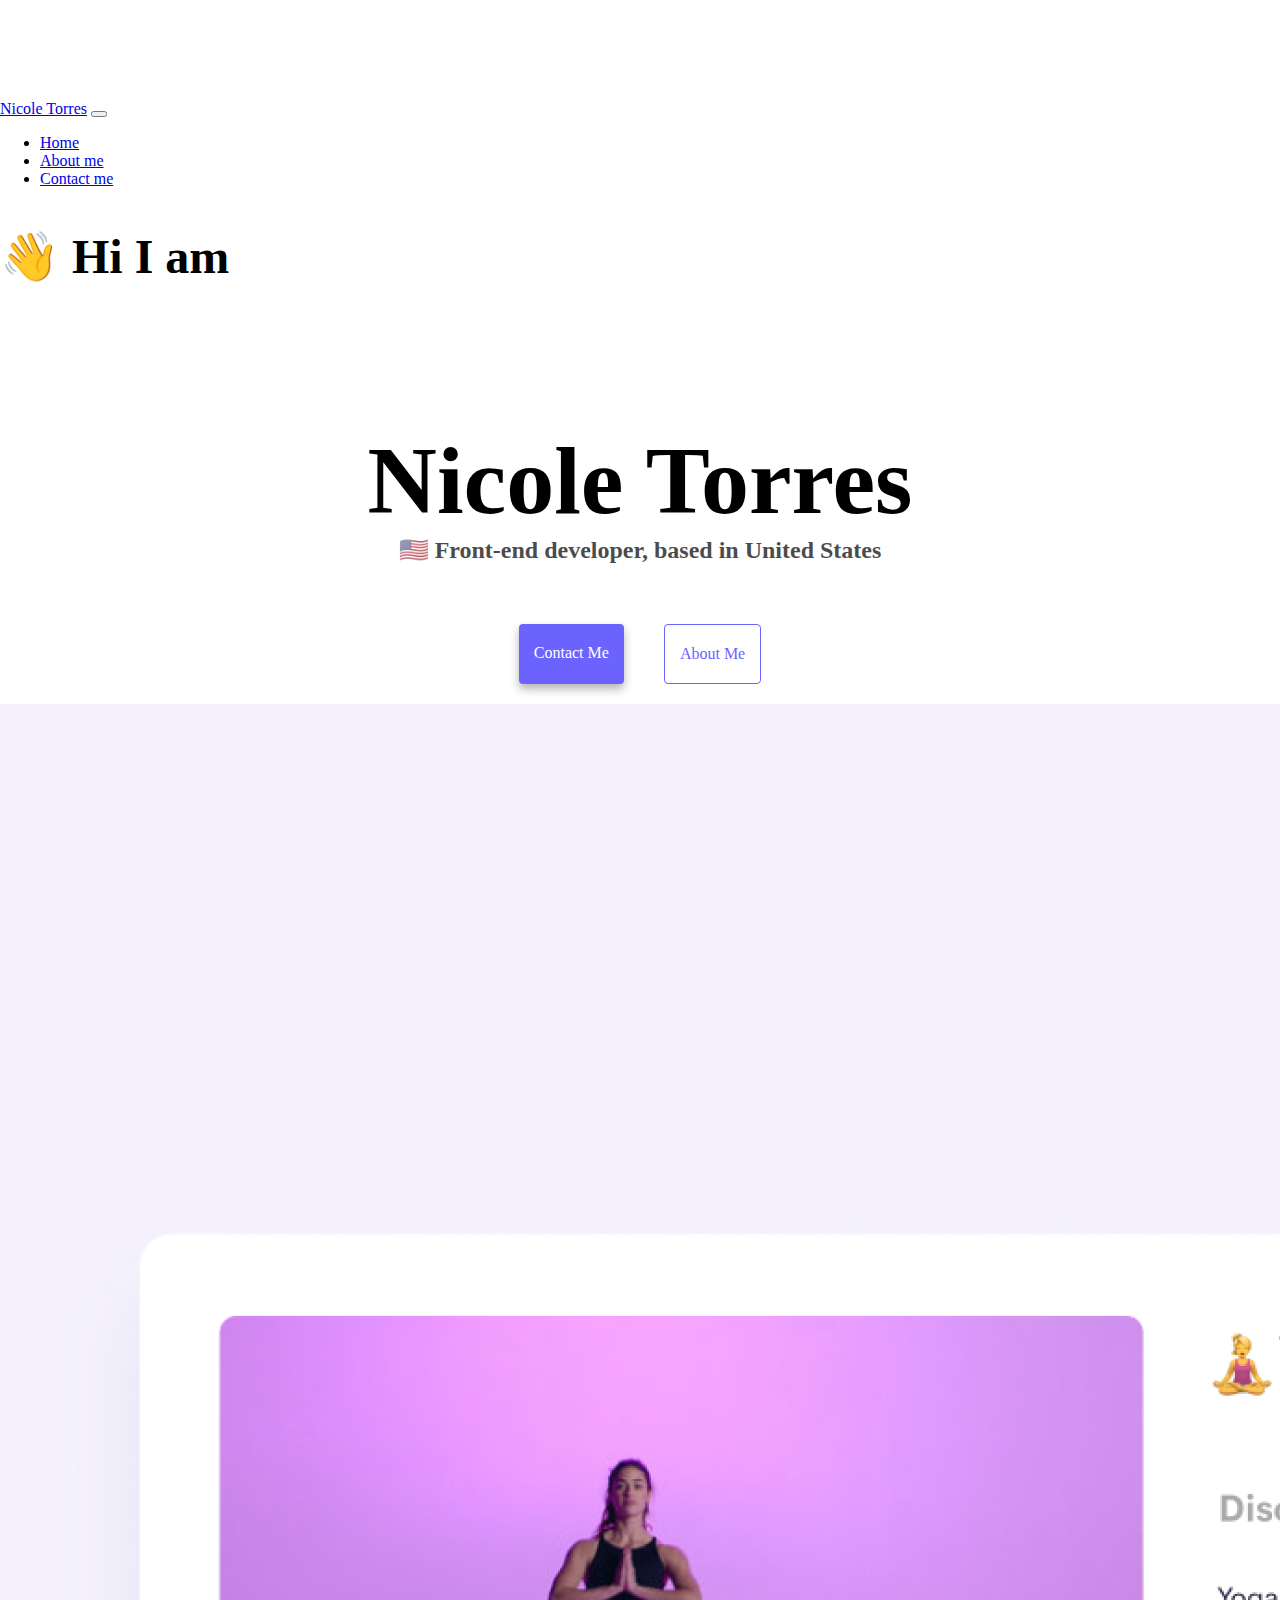
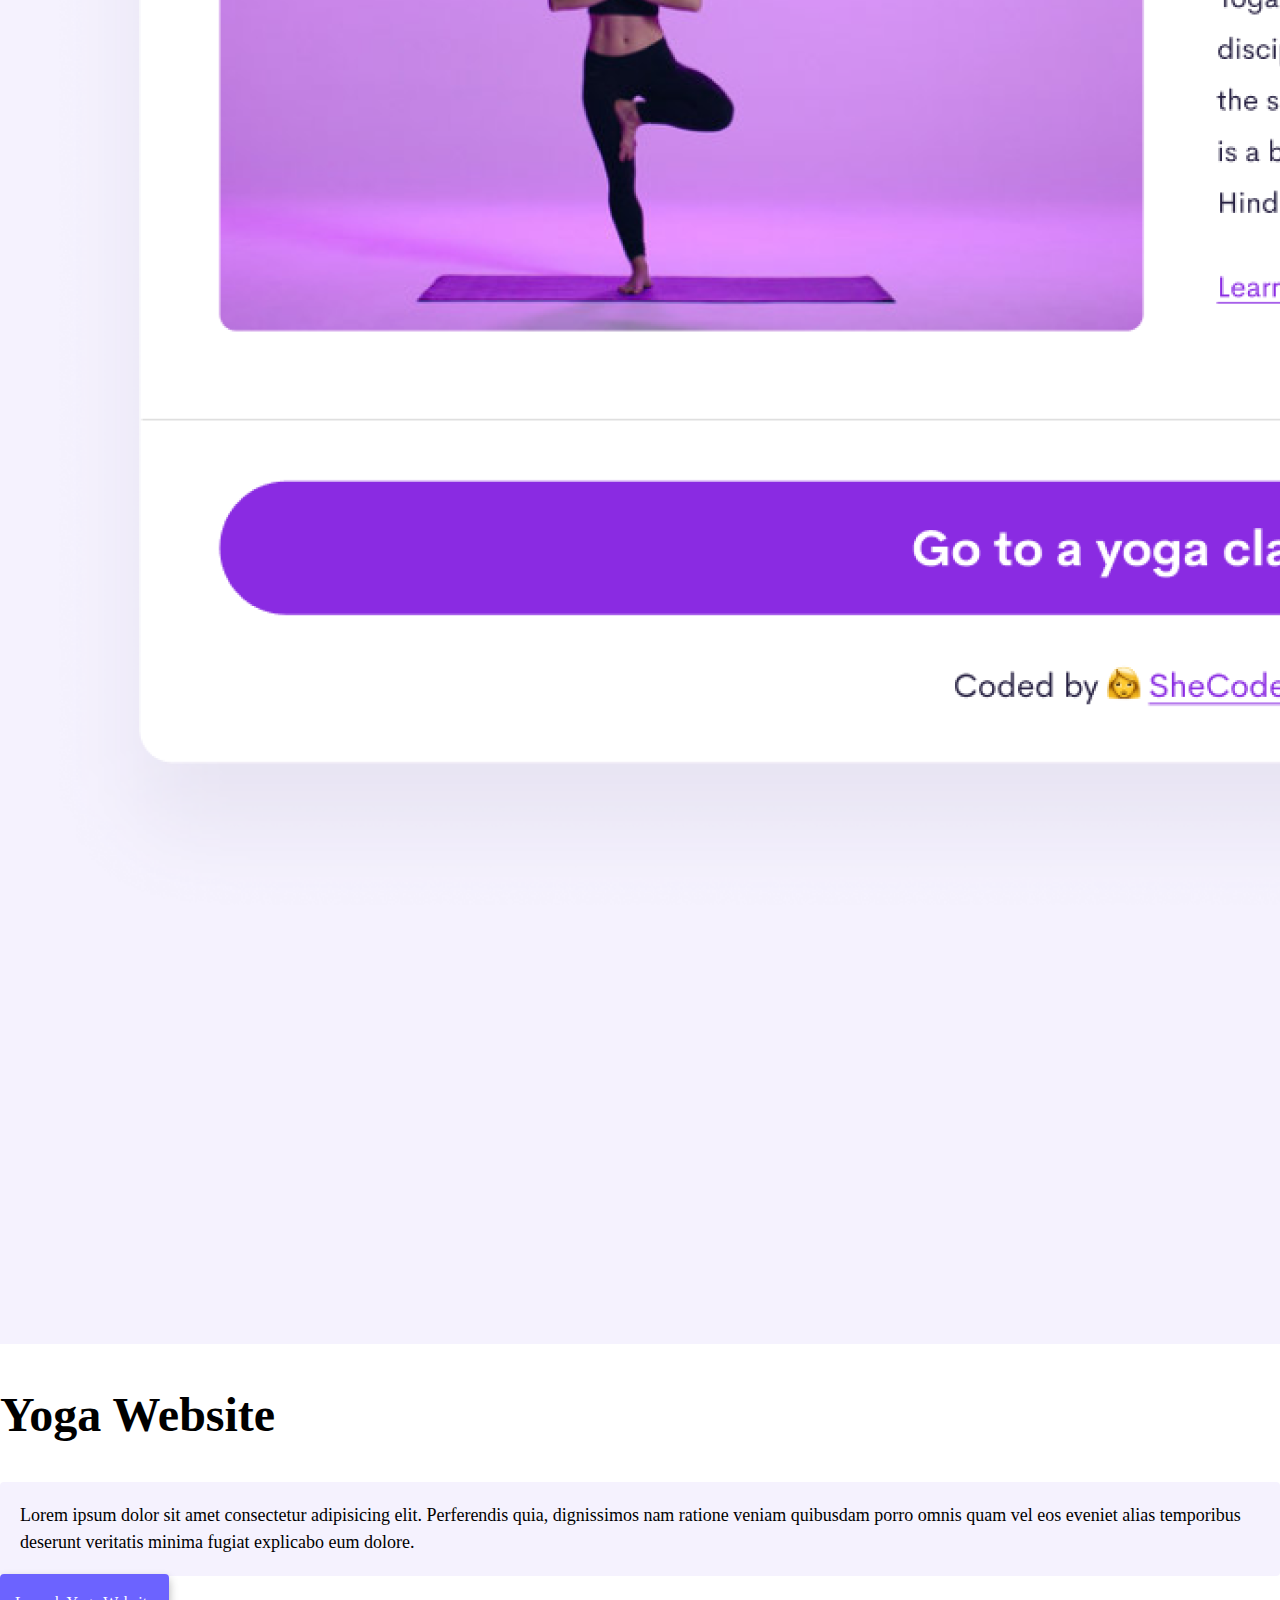
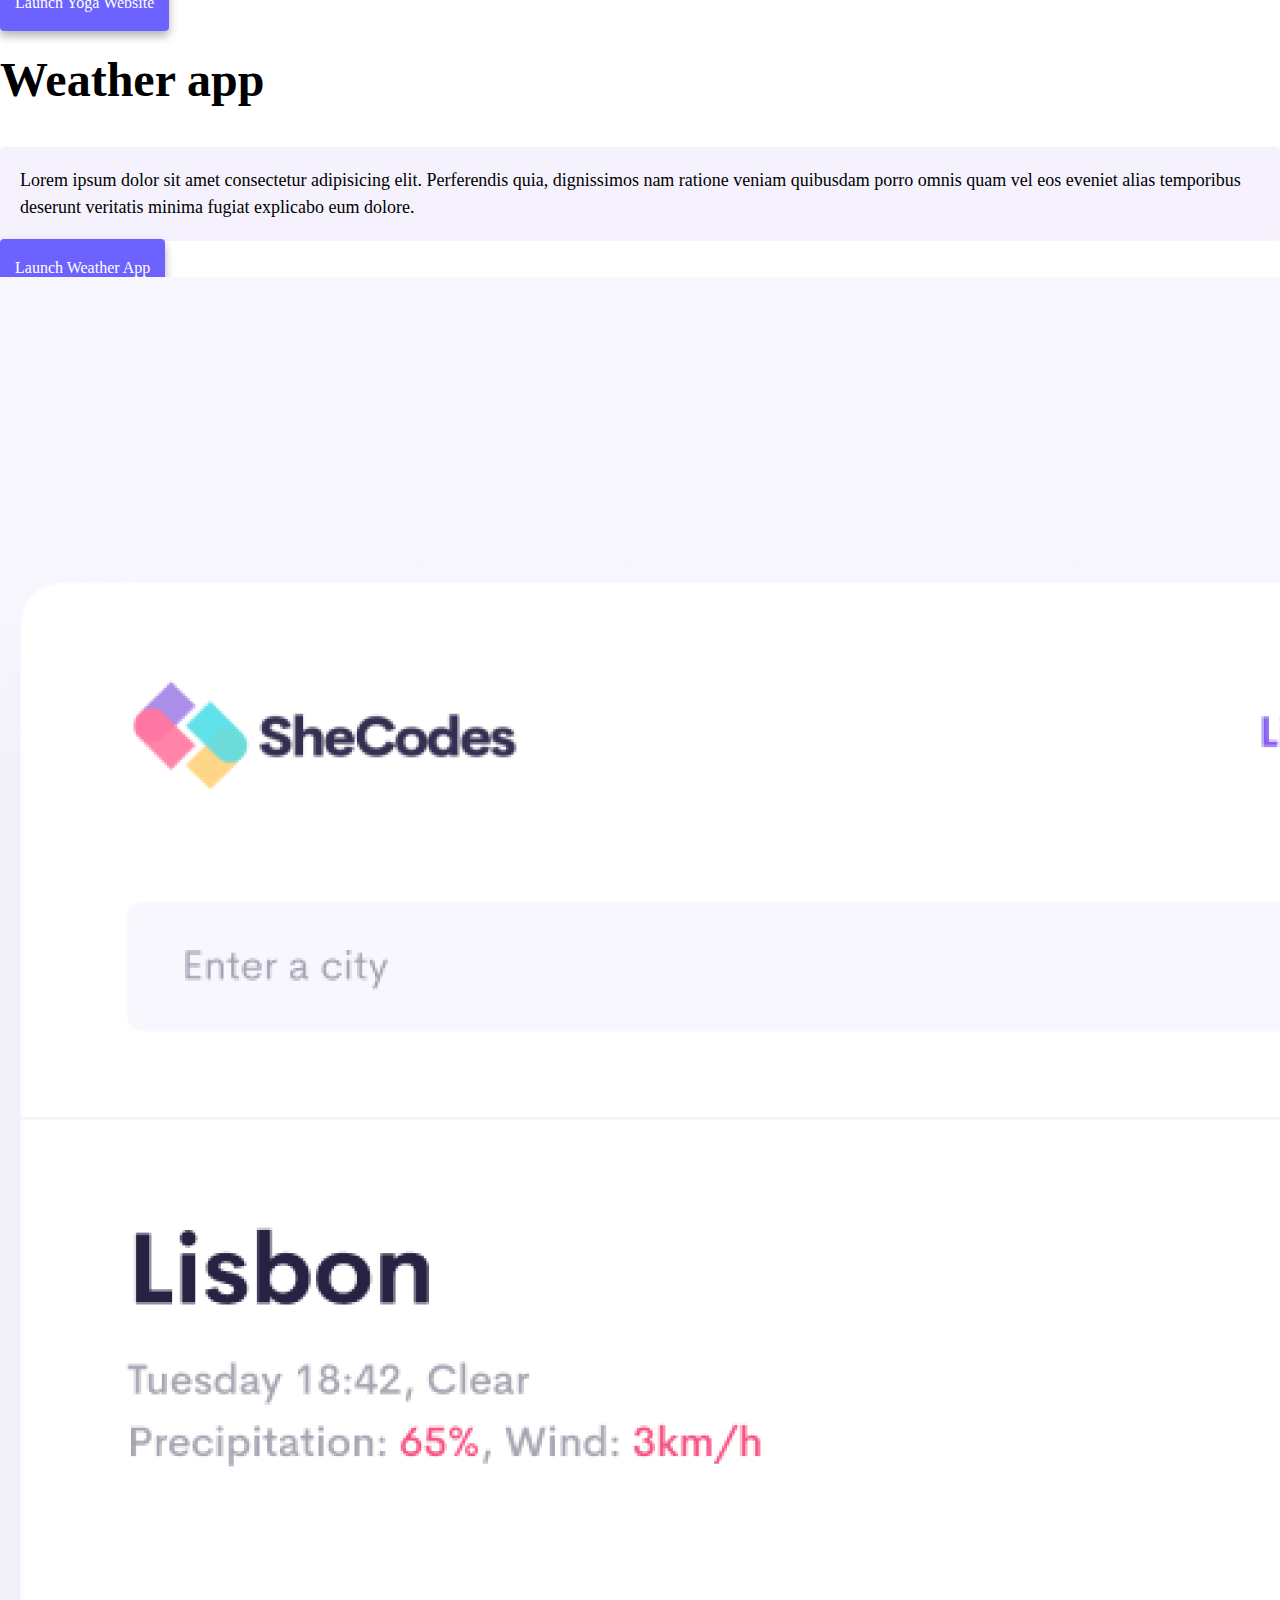
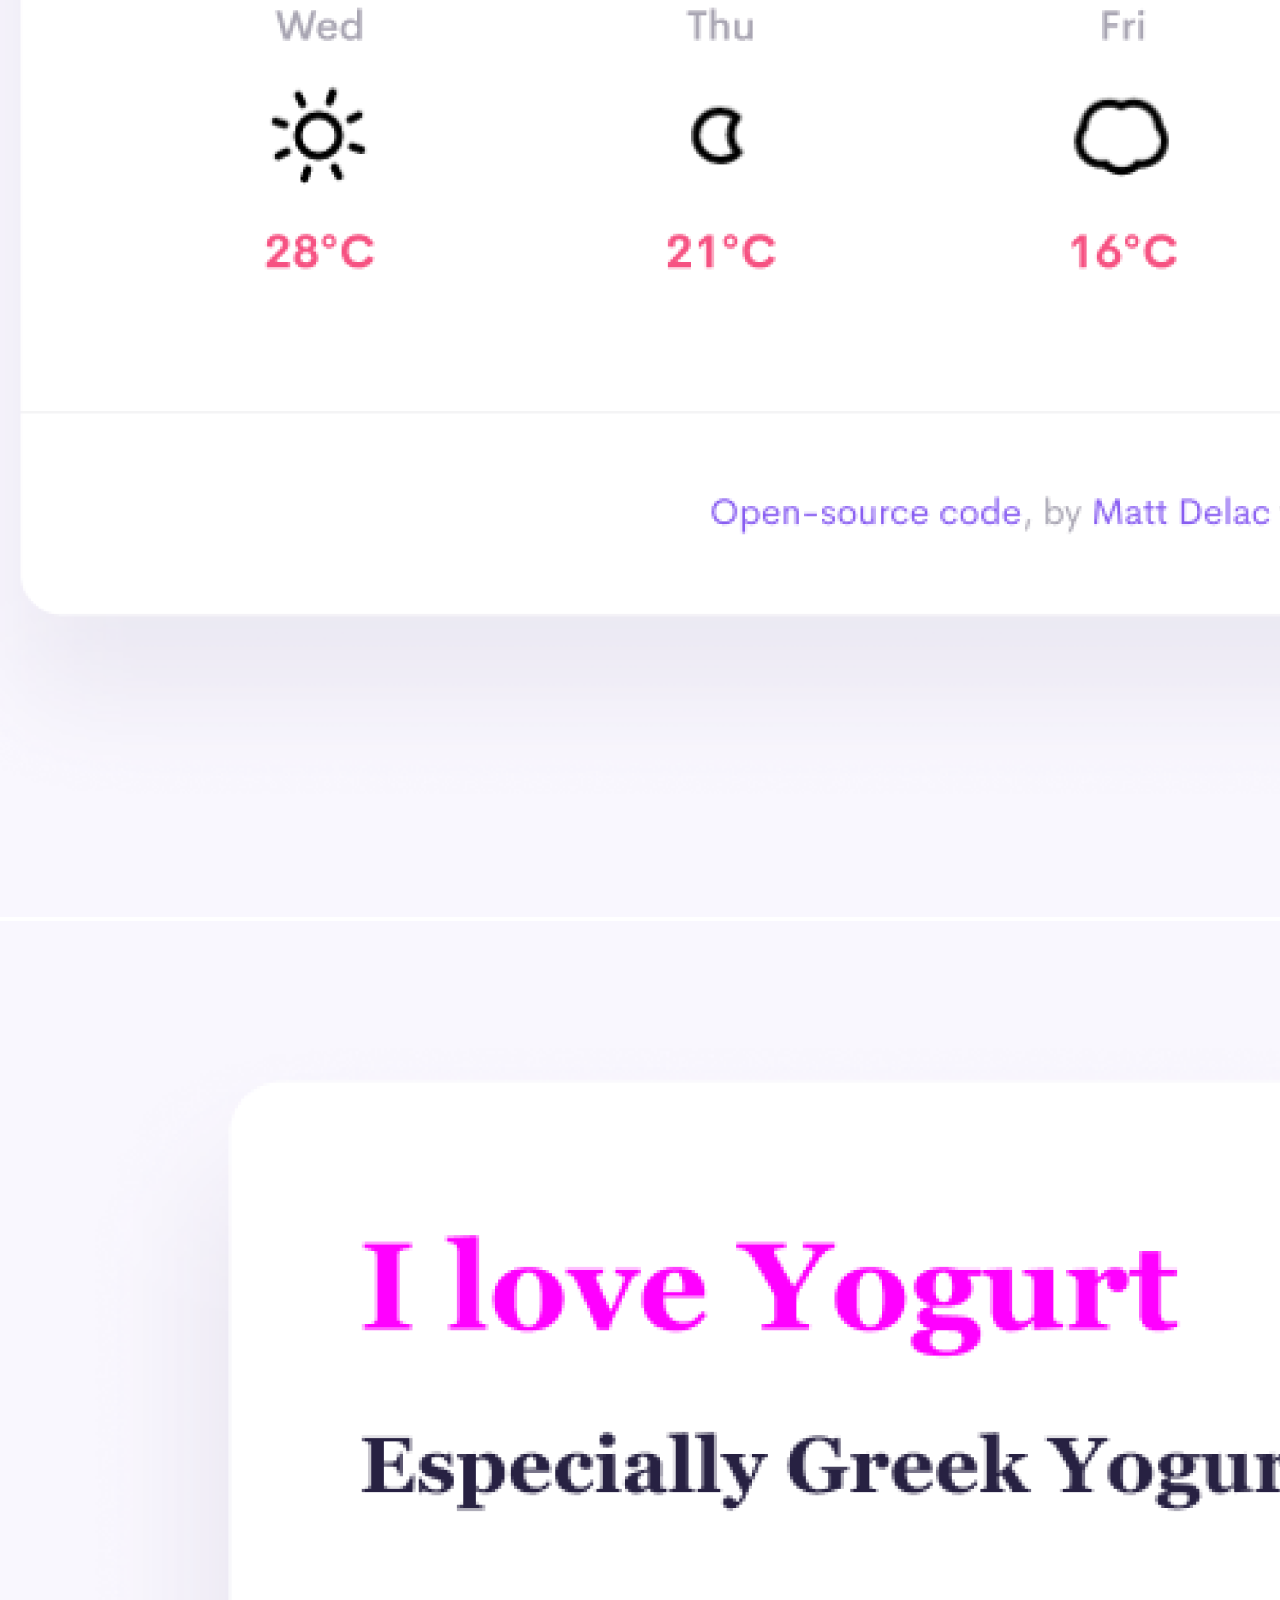
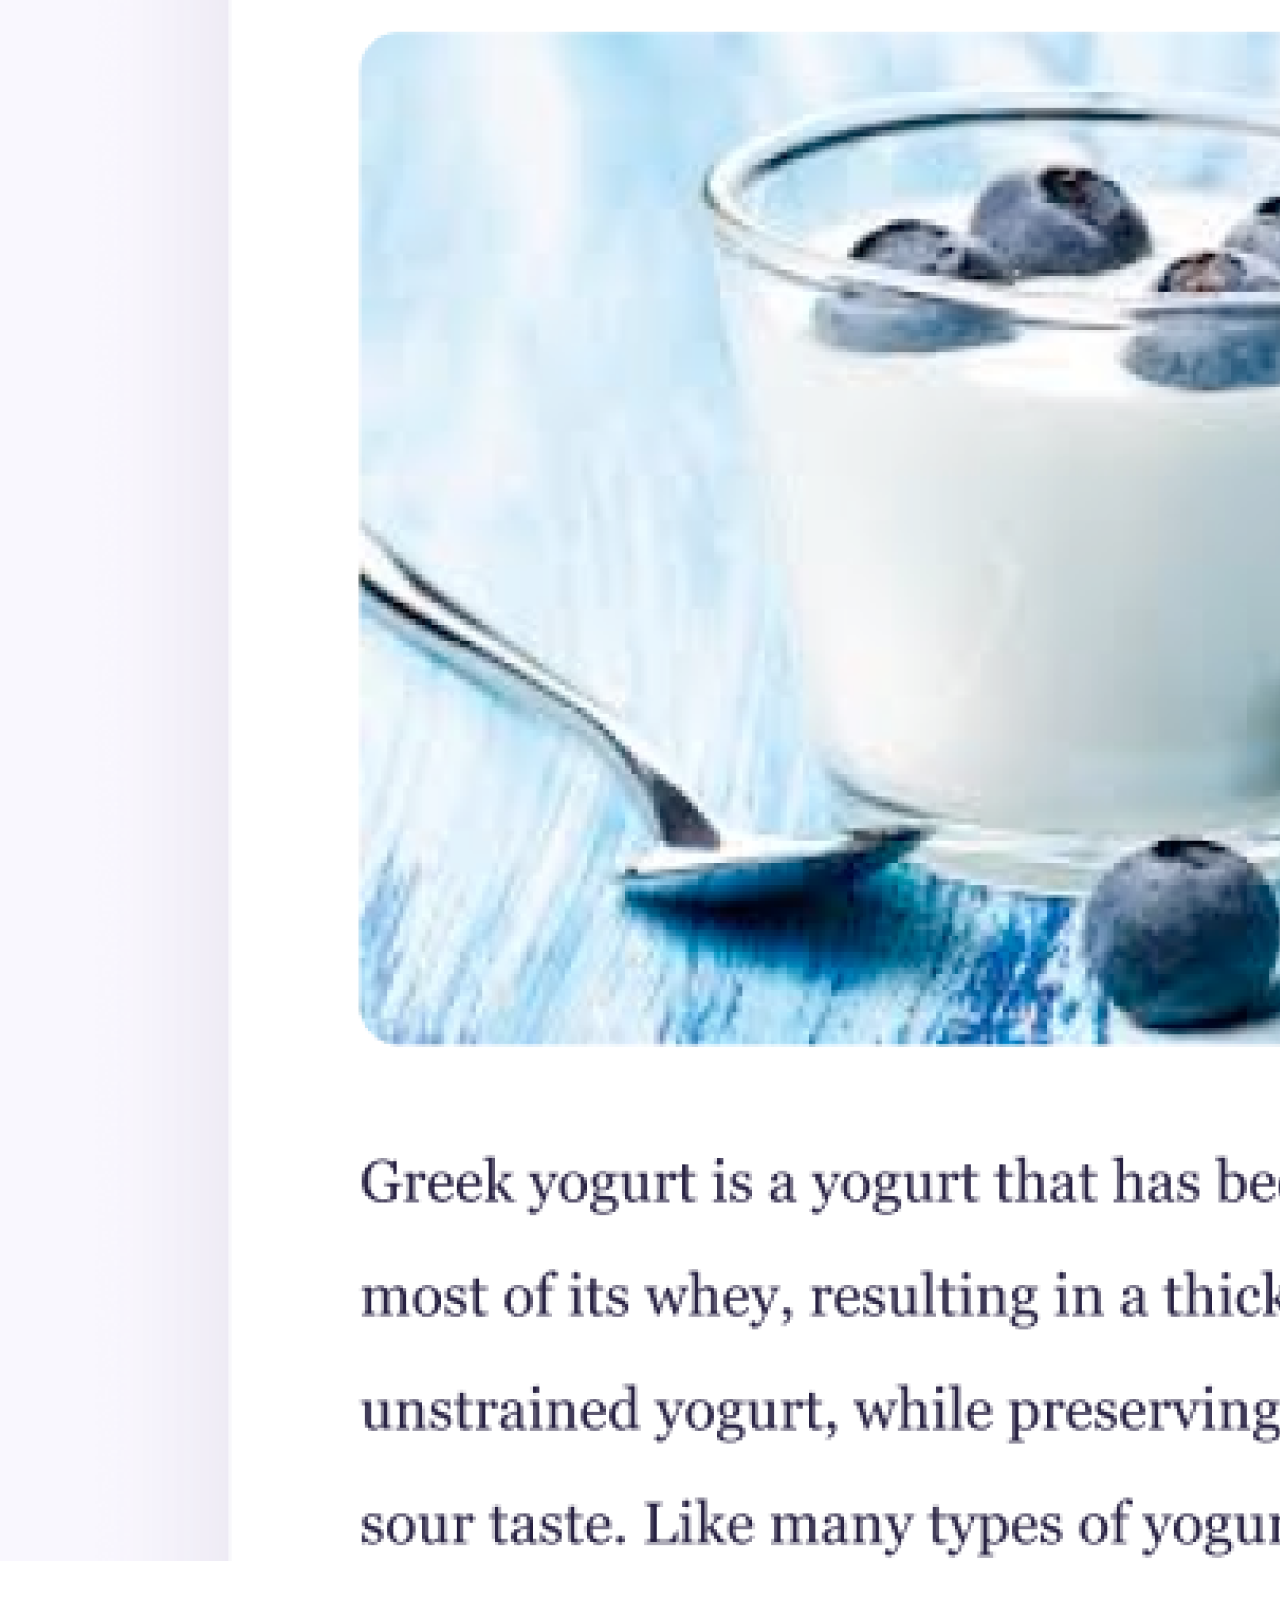
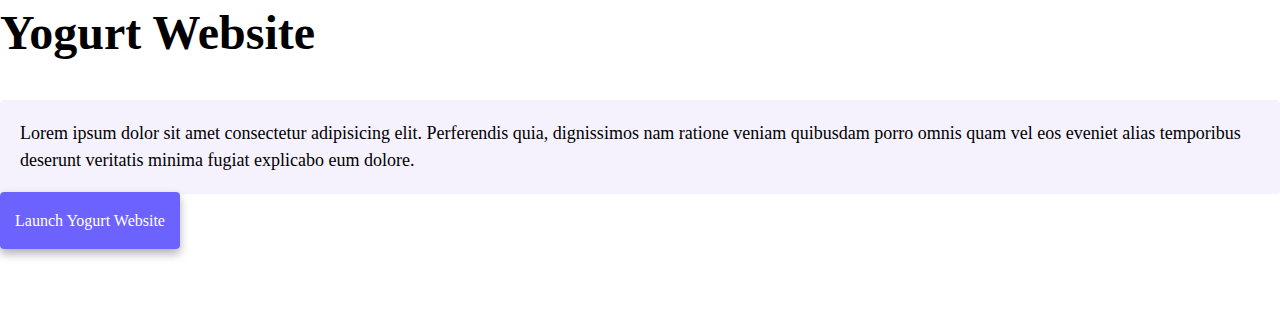
<file: index.html>
<!DOCTYPE html>
<html lang="en">
  <head>
    <meta charset="UTF-8" />
    <meta
      name="description"
      content="Nicole is a Front-End Developer based in United States, Check out her work for job Inquiries "
    />
    <meta http-equiv="X-UA-Compatible" content="IE=edge" />
    <meta name="viewport" content="width=device-width, initial-scale=1.0" />
    <link rel="stylesheet" href="/css/styles.css" />
    <link
      href="https://cdn.jsdelivr.net/npm/bootstrap@5.3.0-alpha2/dist/css/bootstrap.min.css"
      rel="stylesheet"
      integrity="sha384-aFq/bzH65dt+w6FI2ooMVUpc+21e0SRygnTpmBvdBgSdnuTN7QbdgL+OapgHtvPp"
      crossorigin="anonymous"
    />
    <script
      src="https://cdn.jsdelivr.net/npm/bootstrap@5.0.0-beta2/dist/js/bootstrap.bundle.min.js"
      integrity="sha384-b5kHyXgcpbZJO/tY9Ul7kGkf1S0CWuKcCD38l8YkeH8z8QjE0GmW1gYU5S9FOnJ0"
      crossorigin="anonymous"
    ></script>
    <title>Front-End Developer:Nicole Torres</title>
  </head>
  <body>
    <nav class="navbar navbar-expand-lg navbar-light bg-light fixed-top p-1">
      <div class="container">
        <a class="navbar-brand" href="/" title="About Nicole">Nicole Torres</a>
        <button
          class="navbar-toggler"
          type="button"
          data-bs-toggle="collapse"
          data-bs-target="#navbarNav"
          aria-controls="navbarNav"
          aria-expanded="false"
          aria-label="Toggle navigation"
        >
          <span class="navbar-toggler-icon"></span>
        </button>
        <div class="collapse navbar-collapse" id="navbarNav">
          <ul class="navbar-nav">
            <li class="nav-item">
              <a
                class="nav-link active"
                aria-current="page"
                href="/"
                title="About Nicole Homepage"
                >Home</a
              >
            </li>
            <li class="nav-item">
              <a class="nav-link" href="/about.html" title="About Nicole"
                >About me</a
              >
            </li>
            <li class="nav-item">
              <a
                class="nav-link"
                href="/about.html#contact"
                title="Contact Nicole"
                >Contact me</a
              >
            </li>
          </ul>
        </div>
      </div>
    </nav>
    <h2>👋 Hi I am</h2>
    <h1>Nicole Torres</h1>
    <h3>🇺🇸 Front-end developer, based in United States</h3>
    <div class="navigation-links mb-5">
      <a href="/about.html" class="primary-link" title="Contact Nicole "
        >Contact me</a
      >
      <a href="/about.html" class="secondary-link" title="About Nicole"
        >About me</a
      >
    </div>
    <div class="container">
      <div class="row">
        <div class="col-sm-6">
          <img
            src="/images/yoga.png"
            class="img-fluid rounded d-none d-sm-block"
            alt="yoga app"
          />
        </div>
        <div class="col-md-6">
          <h2 class="mb-3">Yoga Website</h2>
          <p>
            Lorem ipsum dolor sit amet consectetur adipisicing elit. Perferendis
            quia, dignissimos nam ratione veniam quibusdam porro omnis quam vel
            eos eveniet alias temporibus deserunt veritatis minima fugiat
            explicabo eum dolore.
          </p>
          <div class="mt-5">
            <a href="#" class="primary-link project-link" title="Yoga Website"
              >Launch Yoga Website</a
            >
          </div>
        </div>
      </div>

      <div class="row mt-5">
        <div class="col-md-6">
          <h2 class="mb-3">Weather app</h2>
          <p>
            Lorem ipsum dolor sit amet consectetur adipisicing elit. Perferendis
            quia, dignissimos nam ratione veniam quibusdam porro omnis quam vel
            eos eveniet alias temporibus deserunt veritatis minima fugiat
            explicabo eum dolore.
          </p>
          <div class="mb-5 mt-5">
            <a href="#" class="primary-link project-link" title="Weather App"
              >Launch Weather App</a
            >
          </div>
        </div>
        <div class="col-sm-6">
          <img
            src="/images/weather.png"
            class="img-fluid rounded d-none d-sm-block"
            alt="Weather App"
          />
        </div>
      </div>
      <div class="row mt-5">
        <div class="col-sm-6">
          <img
            src="/images/yogurt.png"
            class="img-fluid rounded d-none d-sm-block"
            alt="Yogurt website"
          />
        </div>
        <div class="col-md-6">
          <h2 class="mb-3">Yogurt Website</h2>
          <p>
            Lorem ipsum dolor sit amet consectetur adipisicing elit. Perferendis
            quia, dignissimos nam ratione veniam quibusdam porro omnis quam vel
            eos eveniet alias temporibus deserunt veritatis minima fugiat
            explicabo eum dolore.
          </p>
          <div class="mt-5">
            <a href="#" class="primary-link project-link" title="Yogurt Website"
              >Launch Yogurt Website</a
            >
          </div>
        </div>
      </div>
    </div>
  </body>
</html>
</file>
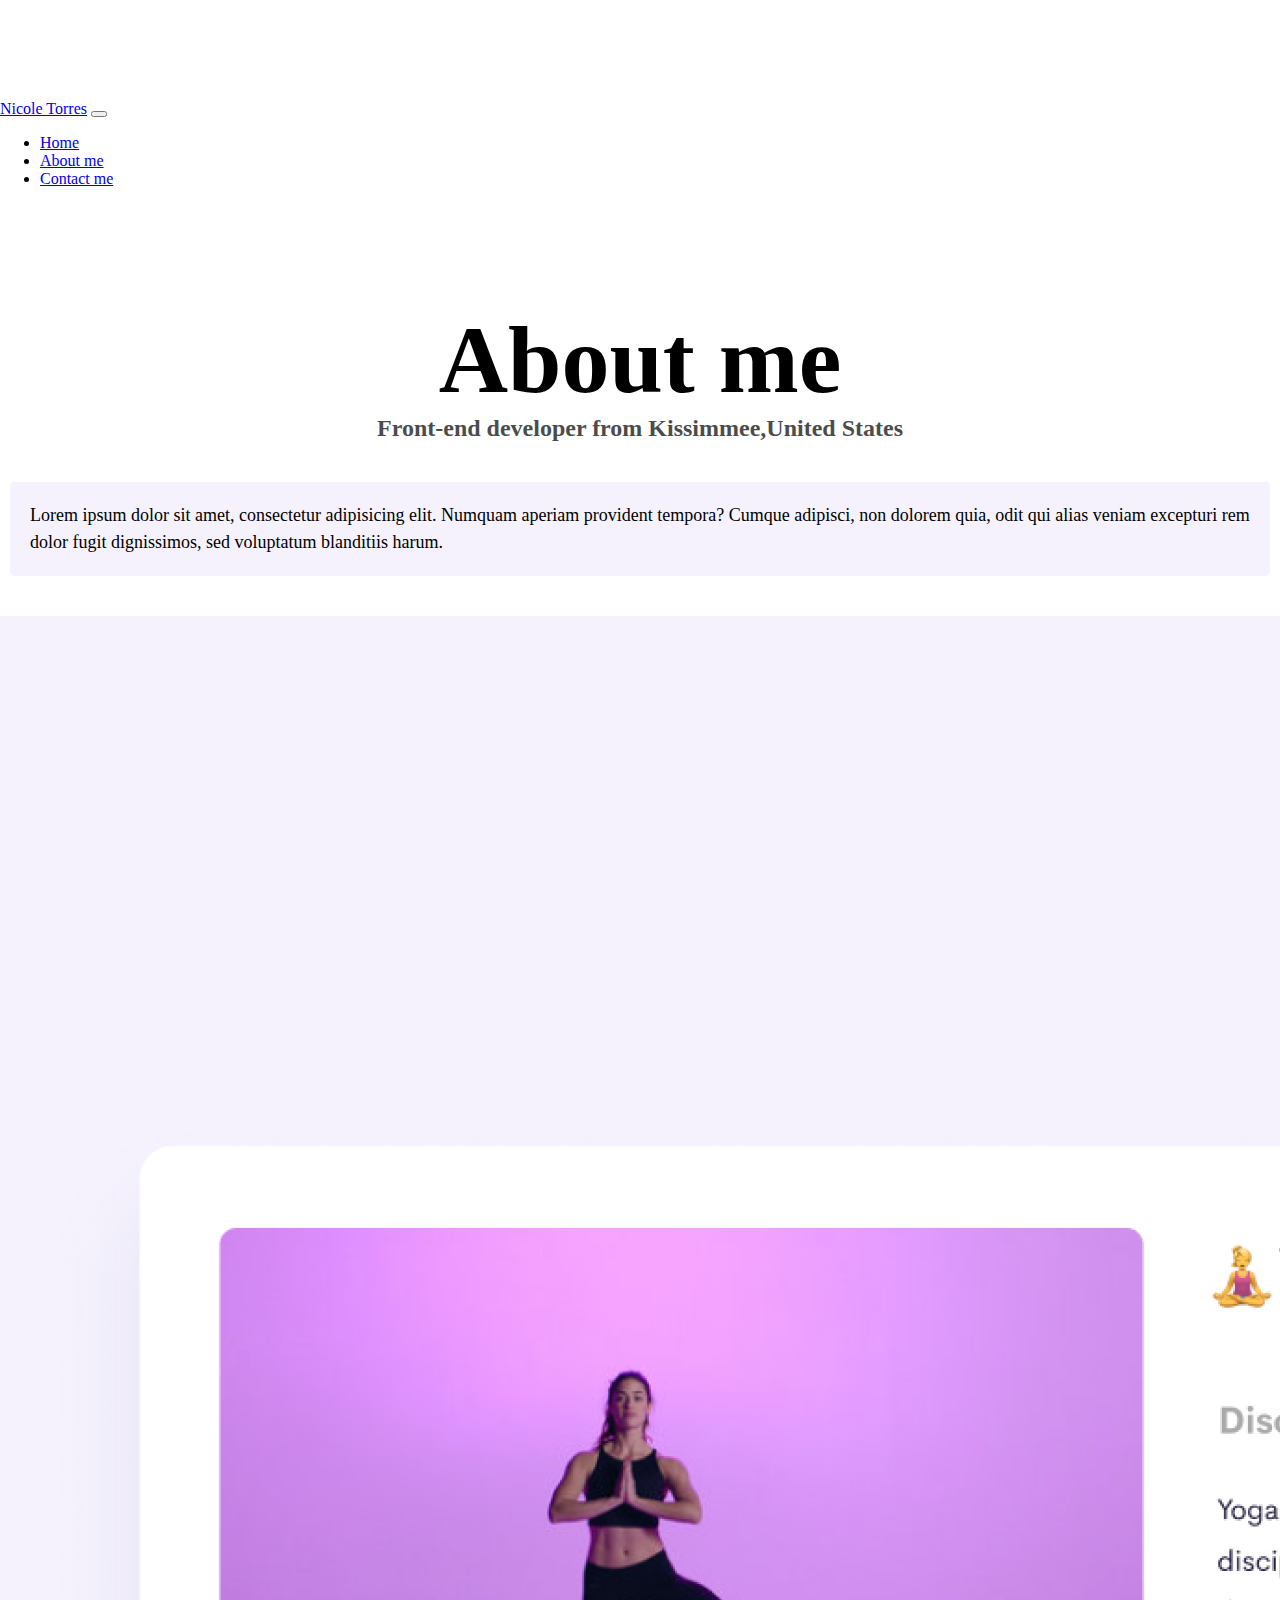
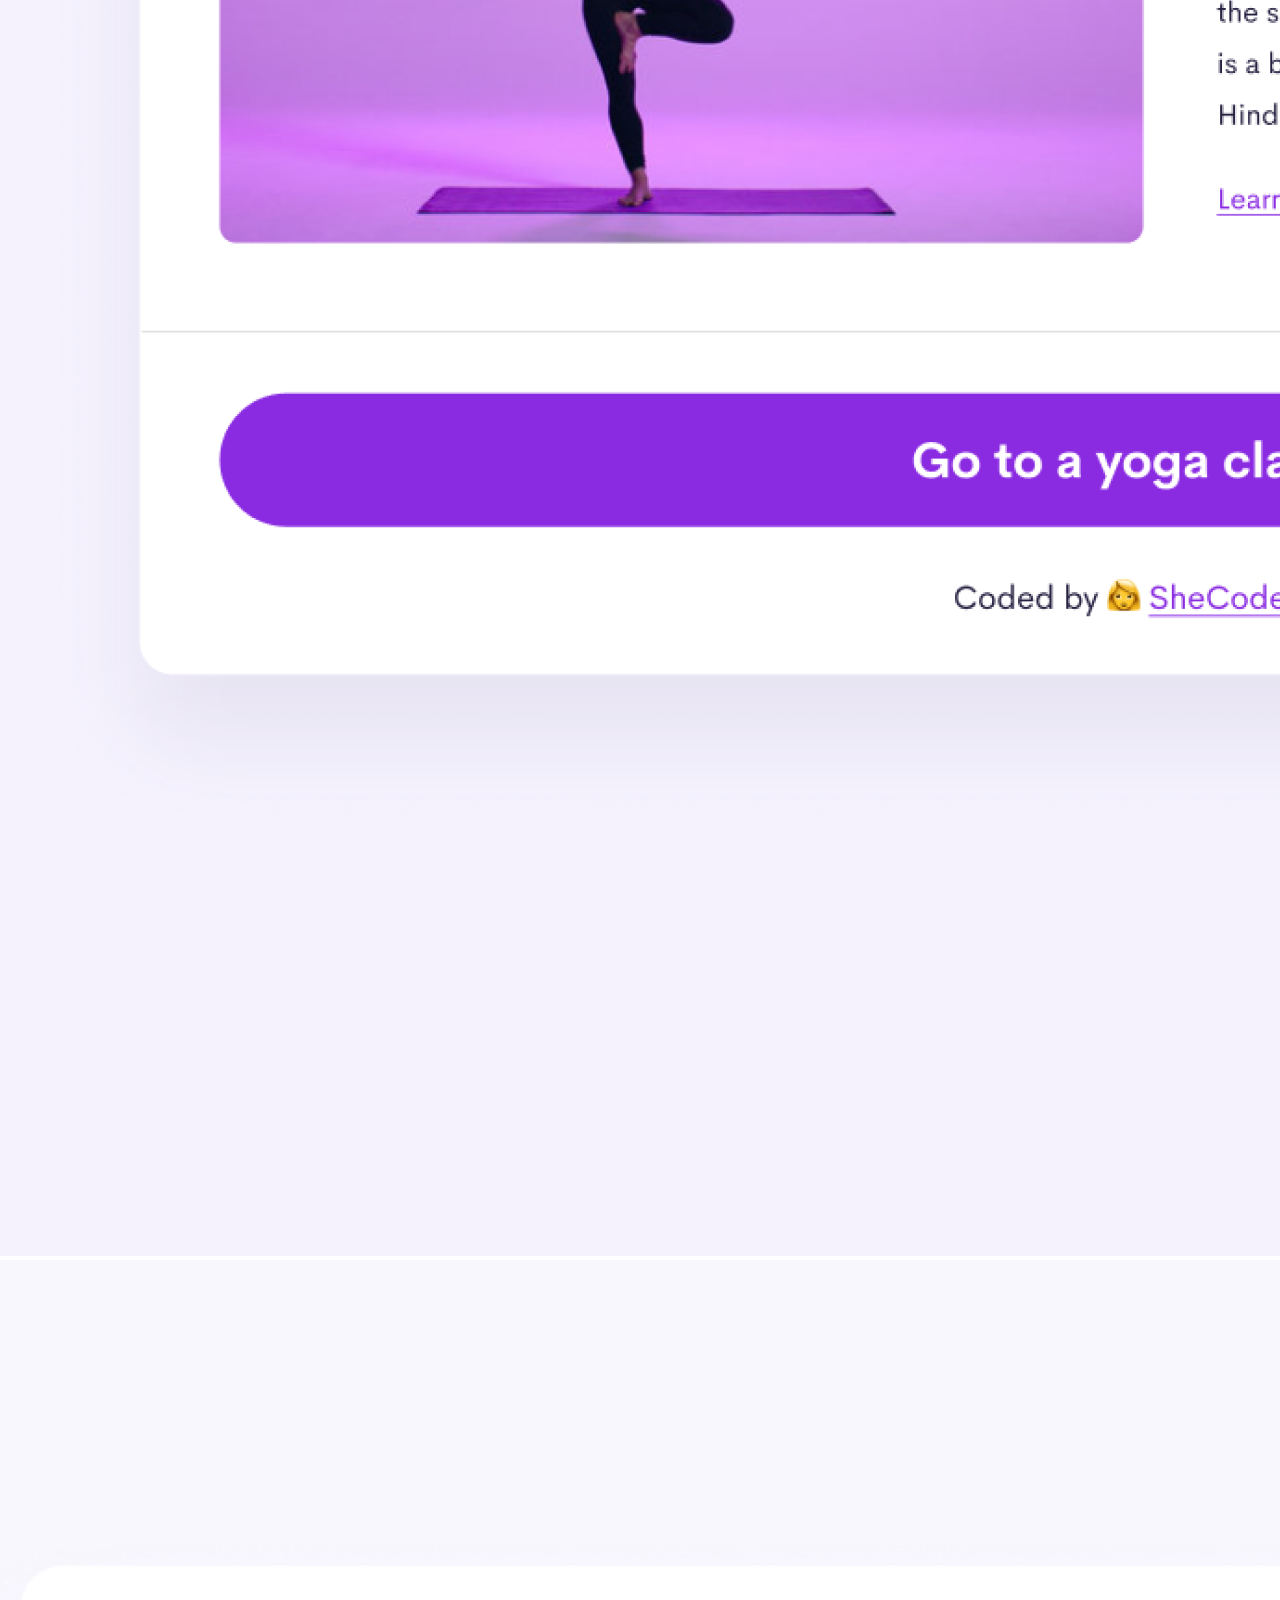
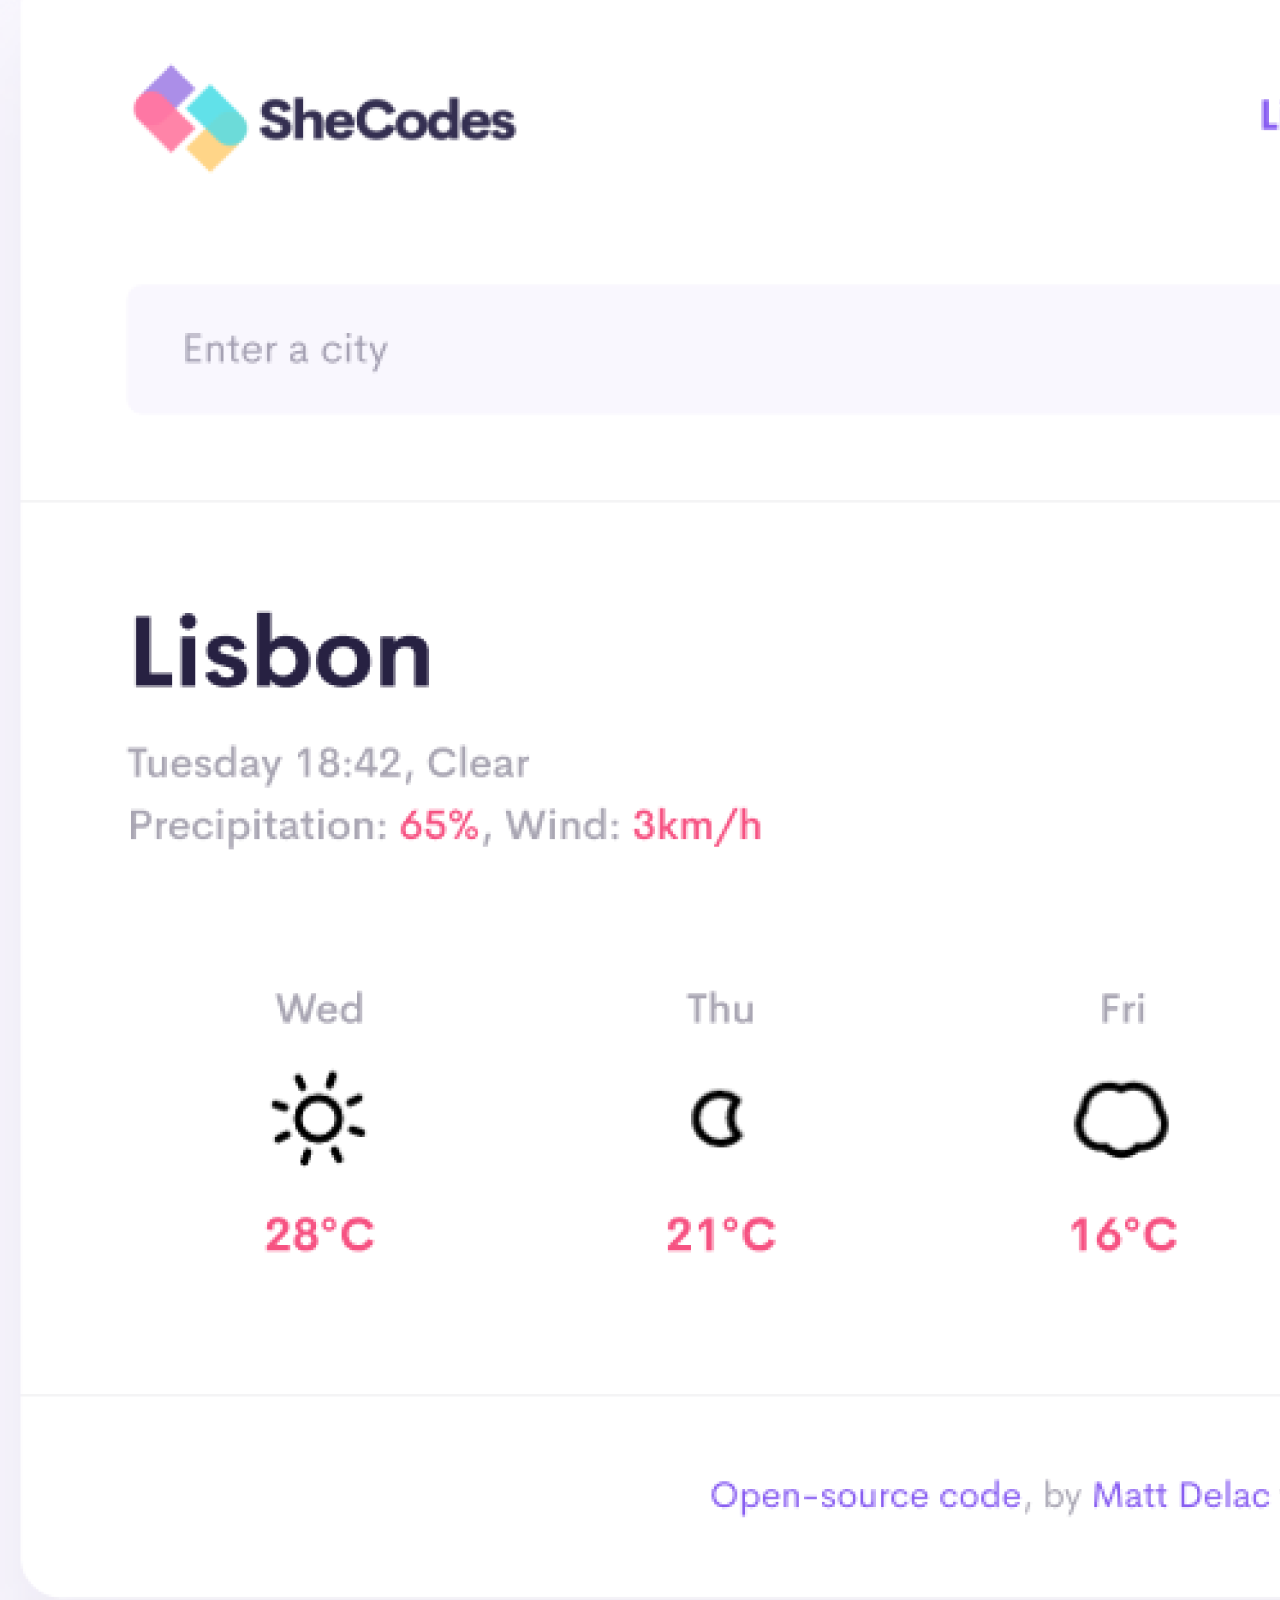
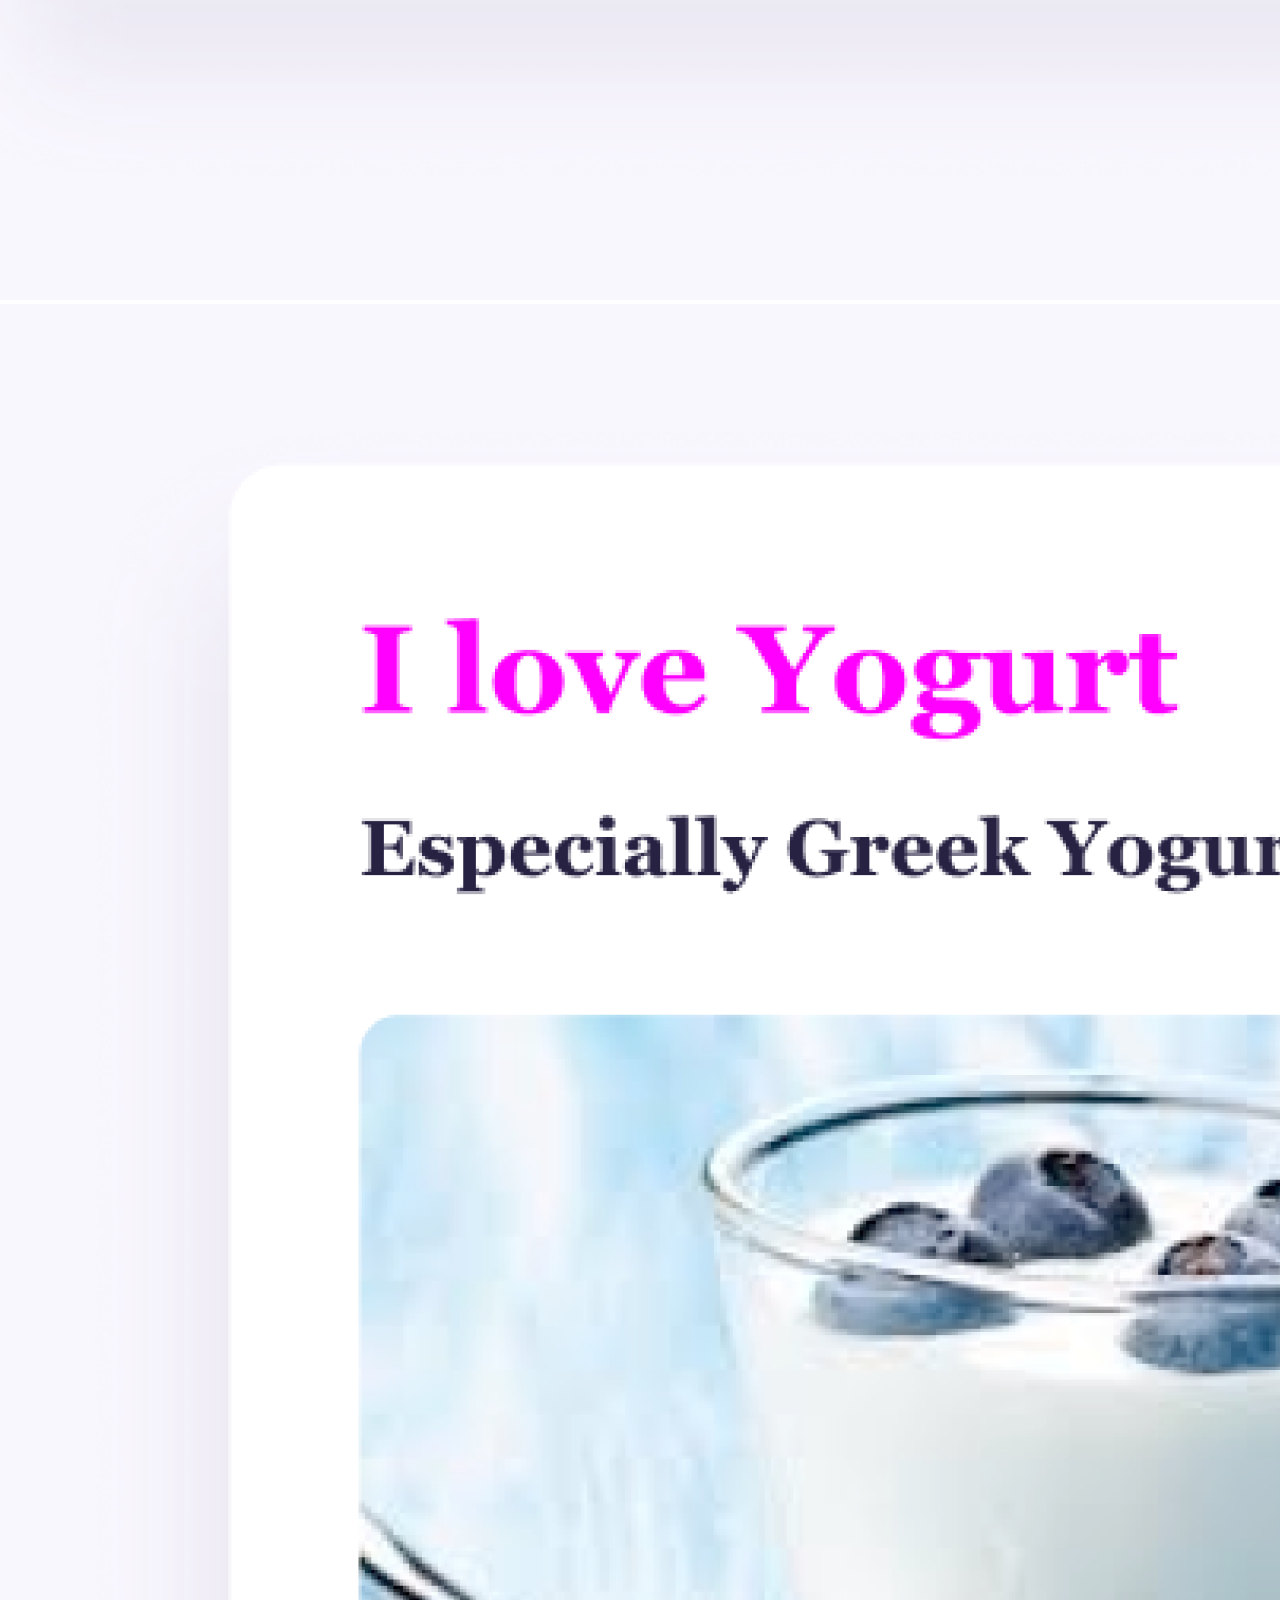
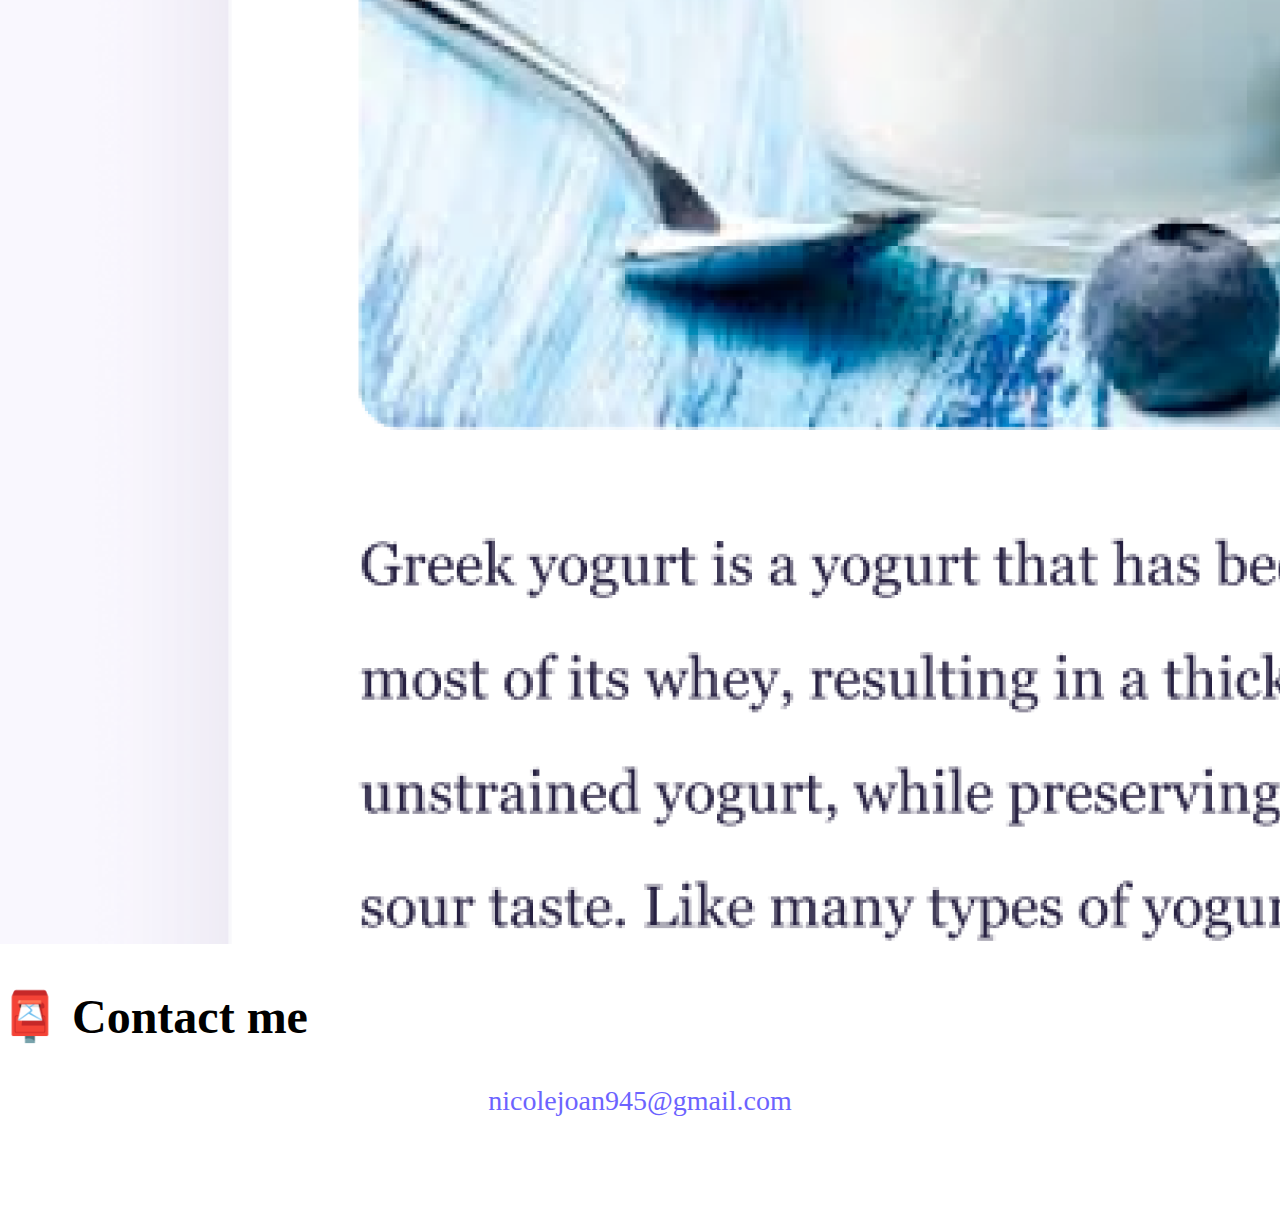
<file: about.html>
<!DOCTYPE html>
<html lang="en">
  <head>
    <meta charset="UTF-8" />
    <meta
      name="description"
      content="About Nicole Torres: A Front-end Developer based in the United States  "
    />
    <meta http-equiv="X-UA-Compatible" content="IE=edge" />
    <meta name="viewport" content="width=device-width, initial-scale=1.0" />
    <link rel="stylesheet" href="/css/styles.css" />
    <link
      href="https://cdn.jsdelivr.net/npm/bootstrap@5.3.0-alpha2/dist/css/bootstrap.min.css"
      rel="stylesheet"
      integrity="sha384-aFq/bzH65dt+w6FI2ooMVUpc+21e0SRygnTpmBvdBgSdnuTN7QbdgL+OapgHtvPp"
      crossorigin="anonymous"
    />
    <script
      src="https://cdn.jsdelivr.net/npm/bootstrap@5.0.0-beta2/dist/js/bootstrap.bundle.min.js"
      integrity="sha384-b5kHyXgcpbZJO/tY9Ul7kGkf1S0CWuKcCD38l8YkeH8z8QjE0GmW1gYU5S9FOnJ0"
      crossorigin="anonymous"
    ></script>
    <title>Front-End Developer:Nicole Torres</title>
  </head>
  <body>
    <nav class="navbar navbar-expand-lg navbar-light bg-light fixed-top p-1">
      <div class="container">
        <a class="navbar-brand" href="/" title="About Nicole">Nicole Torres</a>
        <button
          class="navbar-toggler"
          type="button"
          data-bs-toggle="collapse"
          data-bs-target="#navbarNav"
          aria-controls="navbarNav"
          aria-expanded="false"
          aria-label="Toggle navigation"
        >
          <span class="navbar-toggler-icon"></span>
        </button>
        <div class="collapse navbar-collapse" id="navbarNav">
          <ul class="navbar-nav">
            <li class="nav-item">
              <a
                class="nav-link"
                aria-current="page"
                href="/"
                title="About Nicole Homepage"
                >Home</a
              >
            </li>
            <li class="nav-item">
              <a class="nav-link active" href="/about.html" title="About Nicole"
                >About me</a
              >
            </li>
            <li class="nav-item">
              <a
                class="nav-link"
                href="/about.html#contact"
                title="Contact Nicole"
                >Contact me</a
              >
            </li>
          </ul>
        </div>
      </div>
    </nav>
    <h1>About me</h1>
    <h3>Front-end developer from Kissimmee,United States</h3>
    <div class="about-paragraphs">
      <p>
        Lorem ipsum dolor sit amet, consectetur adipisicing elit. Numquam
        aperiam provident tempora? Cumque adipisci, non dolorem quia, odit qui
        alias veniam excepturi rem dolor fugit dignissimos, sed voluptatum
        blanditiis harum.
      </p>
    </div>
    <div class="container">
      <div class="row">
        <div class="col-sm-4">
          <img
            src="/images/yoga.png"
            class="img-fluid p-2 mb-4 shadow rounded"
            alt="Yoga Website"
          />
        </div>
        <div class="col-sm-4">
          <img
            src="/images/weather.png"
            class="img-fluid p-2 mb-4 shadow rounded"
            alt="Weather app"
          />
        </div>
        <div class="col-sm-4">
          <img
            src="/images/yogurt.png"
            class="img-fluid p-2 mb-4 shadow rounded"
            alt="Yogurt Website"
          />
        </div>
        <div id="contact">
          <h2 class="text-center">📮 Contact me</h2>
          <a href="mailto:nicolejoan945@gmail.com" class="email-link"
            >nicolejoan945@gmail.com
          </a>
        </div>
      </div>
    </div>
  </body>
</html>
</file>
<file: css/styles.css>
:root {
  --primary-color: #6c63ff;
  --secondary-color: #f5f2fe;
  --box-shadow: 0 5px 10px rgba(0, 0, 0, 0.3);
}

body {
  margin: 100px 0;
}

h1,
h3 {
  text-align: center;
  margin: 0;
}

h1 {
  font-size: 96px;
  padding-top: 100px;
}

h2 {
  font-size: 48px;
}
h3 {
  font-size: 24px;
  opacity: 0.7;
}

p {
  background: var(--secondary-color);
  padding: 20px;
  border-radius: 4px;
  font-size: 18px;
  line-height: 1.5;
}

.navigation-links {
  display: flex;
  margin-top: 40px;
  justify-content: center;
}

.navigation-links a {
  margin: 20px;
}

.primary-link {
  background: var(--primary-color);
  box-shadow: var(--box-shadow);
  color: white;
  border-radius: 4px;
  padding: 20px 15px;
  text-decoration: none;
  text-transform: capitalize;
}
.primary-link:hover {
  color: white;
}
.secondary-link {
  color: var(--primary-color);
  border: 1px solid var(--primary-color);
  border-radius: 4px;
  padding: 20px 15px;
  text-decoration: none;
  text-transform: capitalize;
}

.homepage-link {
  color: var(--primary-color);
  text-align: center;
  display: block;
}

.about-paragraphs {
  display: flex;
  margin: 30px 0;
}

.about-paragraphs p {
  margin: 10px;
}

.email-link {
  display: flex;
  justify-content: center;
  color: var(--primary-color);
  font-size: 28px;
  text-decoration: none;
}

.email-link:hover {
  text-decoration: underline;
}

@media (max-width: 576px) {
  h1 {
    font-size: 48px;
    line-height: 1.5;
  }
  h2 {
    font-size: 36px;
    text-align: center;
  }
  p {
    text-align: center;
  }
  .project-link {
    display: block;
    text-align: center;
    margin: 0, 20px;
  }
}
</file>
